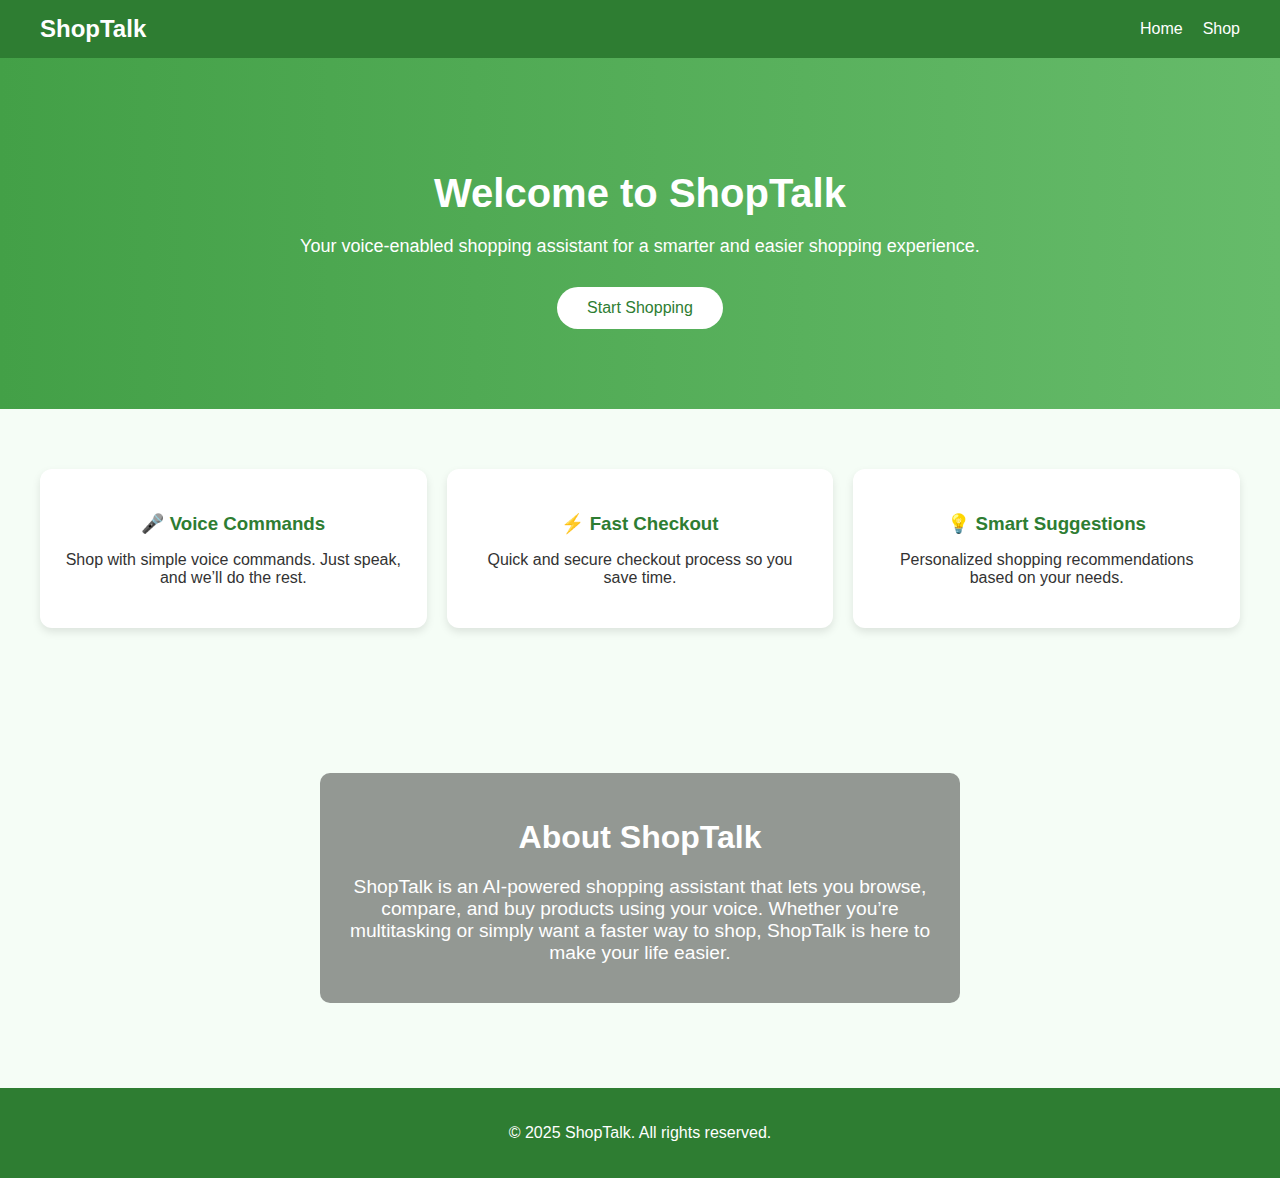
<file: main.html>
<!DOCTYPE html>
<html lang="en">
<head>
  <meta charset="UTF-8">
  <meta name="viewport" content="width=device-width, initial-scale=1.0">
  <title>ShopTalk - Home</title>
  <link rel="stylesheet" href="main.css">
</head>
<body>
  <div class="navbar">
    <h1>ShopTalk</h1>
    <ul>
      <li><a href="index.html">Home</a></li>
      <li><a href="shop.html">Shop</a></li>
    </ul>
  </div>
  <section class="hero">
    <h2>Welcome to ShopTalk</h2>
    <p>Your voice-enabled shopping assistant for a smarter and easier shopping experience.</p>
    <button onclick="window.location.href='shop.html'">Start Shopping</button>
  </section>
  <section class="features">
    <div class="feature-card">
      <h3>🎤 Voice Commands</h3>
      <p>Shop with simple voice commands. Just speak, and we’ll do the rest.</p>
    </div>
    <div class="feature-card">
      <h3>⚡ Fast Checkout</h3>
      <p>Quick and secure checkout process so you save time.</p>
    </div>
    <div class="feature-card">
      <h3>💡 Smart Suggestions</h3>
      <p>Personalized shopping recommendations based on your needs.</p>
    </div>
  </section>
<section class="hero-banner">
  <div class="overlay">
    <h2>About ShopTalk</h2>
    <p>ShopTalk is an AI-powered shopping assistant that lets you browse, compare, and buy products using your voice. Whether you’re multitasking or simply want a faster way to shop, ShopTalk is here to make your life easier.</p>
  </div>
</section>
  <div class="footer">
    <p>&copy; 2025 ShopTalk. All rights reserved.</p>
  </div>

</body>
</html>
</file>
<file: main.css>
body {
      margin: 0;
      font-family: 'Segoe UI', Tahoma, Geneva, Verdana, sans-serif;
      background: #f5fdf6;
      color: #333;
    }

    /* Navbar */
    .navbar {
      display: flex;
      justify-content: space-between;
      align-items: center;
      padding: 15px 40px;
      background-color: #2e7d32;
      color: white;
      position: sticky;
      top: 0;
      z-index: 1000;
    }
    .navbar h1 {
      margin: 0;
      font-size: 24px;
    }
    .navbar ul {
      list-style: none;
      display: flex;
      margin: 0;
      padding: 0;
    }
    .navbar ul li {
      margin-left: 20px;
    }
    .navbar ul li a {
      text-decoration: none;
      color: white;
      font-weight: 500;
    }
    .navbar ul li a:hover {
      text-decoration: underline;
    }

    /* Hero Section */
    .hero {
      text-align: center;
      padding: 80px 20px;
      background: linear-gradient(to right, #43a047, #66bb6a);
      color: white;
    }
    .hero h2 {
      font-size: 40px;
      margin-bottom: 20px;
    }
    .hero p {
      font-size: 18px;
      margin-bottom: 30px;
    }
    .hero button {
      background: white;
      color: #2e7d32;
      border: none;
      padding: 12px 30px;
      border-radius: 25px;
      font-size: 16px;
      cursor: pointer;
      transition: 0.3s;
    }
    .hero button:hover {
      background: #f1f1f1;
    }

    /* Features Section */
    .features {
      display: grid;
      grid-template-columns: repeat(auto-fit, minmax(250px, 1fr));
      gap: 20px;
      padding: 60px 40px;
      text-align: center;
    }
    .feature-card {
      background: white;
      padding: 25px;
      border-radius: 12px;
      box-shadow: 0 4px 8px rgba(0,0,0,0.1);
      transition: 0.3s;
    }
    .feature-card:hover {
      transform: translateY(-5px);
    }
    .feature-card h3 {
      color: #2e7d32;
      margin-bottom: 15px;
    }

    /* About Section */
    .about {
      display: flex;
      flex-wrap: wrap;
      align-items: center;
      padding: 60px 40px;
      gap: 30px;
    }
    .about img {
      flex: 1;
      max-width: 500px;
      border-radius: 12px;
      box-shadow: 0 4px 8px rgba(0,0,0,0.1);
    }
    .hero-banner {
      position: relative;
      width: 100%;
      height: 400px; 
      background-image: url('https://htmlcolorcodes.com/assets/images/colors/light-green-color-solid-background-1920x1080.png'); 
      background-size: cover; 
      background-position: center;
      display: flex;
      align-items: center;
      justify-content: center;
      color: white; 
}

.hero-banner .overlay {
  background-color: rgba(0,0,0,0.4); 
  padding: 20px;
  border-radius: 10px;
  max-width: 600px;
  text-align: center;
}

.hero-banner h2 {
  margin-bottom: 10px;
  font-size: 2rem;
}

.hero-banner p {
  font-size: 1.2rem;
}

    .about-text {
      flex: 1;
    }
    .about-text h2 {
      color: #2e7d32;
      margin-bottom: 20px;
    }

    /* Footer */
    .footer {
      background: #2e7d32;
      color: white;
      text-align: center;
      padding: 20px;
    }
    .footer a {
      color: white;
      margin: 0 10px;
      text-decoration: none;
    }
    .footer a:hover {
      text-decoration: underline;
    }
</file>
